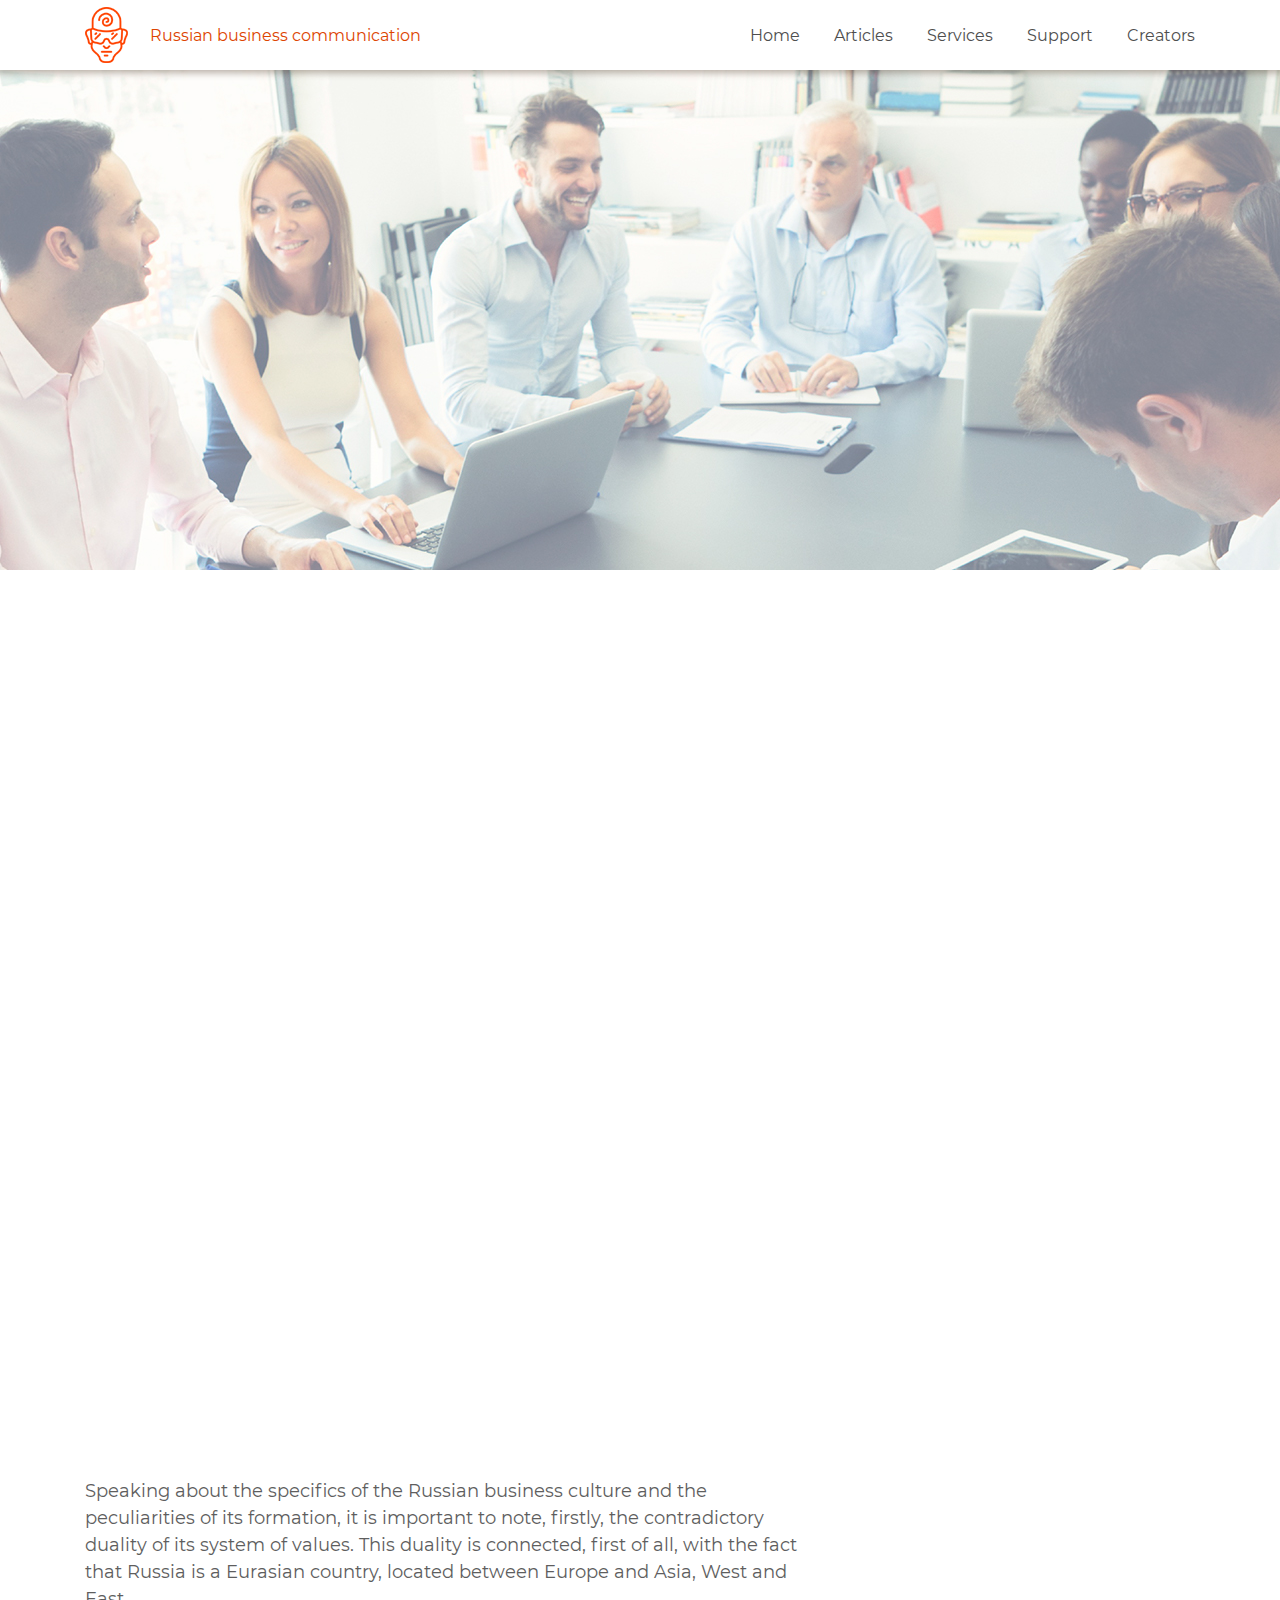
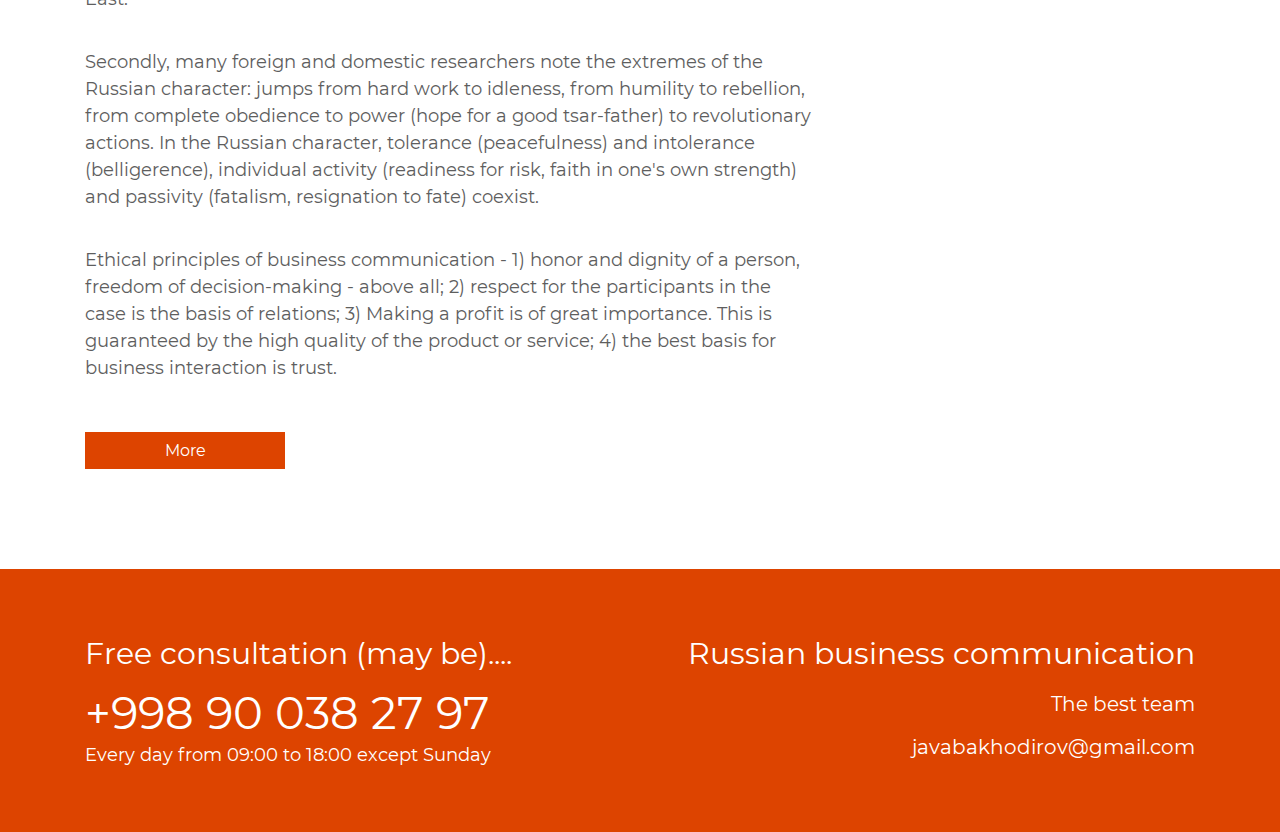
<file: index.html>
<!DOCTYPE html>
<html lang="ru">
<head>
    <meta charset="UTF-8">
    <meta name="viewport" content="width=device-width, initial-scale=1.0">
    <title>Document</title>
    <link rel="stylesheet" href="style/style.css">
    <link rel="stylesheet" href="style/animate.css">
    <link rel="icon" href="img/logo.png">
    <script src="script.js"></script>
    <link
    rel="stylesheet"
    href="https://cdnjs.cloudflare.com/ajax/libs/animate.css/4.1.1/animate.min.css"/>
    
</head>
<body>
    <header style="min-height: 100vh;" class="an1">
        <nav>
            <div class="container">
                <div class="header__row row">
                    <a href="#" class="logo row animate__animated animate__backInDown">
                        <img src="img/logo.png" alt="">
                        Russian business communication
                    </a>
                    <ul class="row animate__animated animate__backInRight">  
                        <li><a href="#" class="header__nav-link ">Home</a></li>
                        <li><a href="#" class="header__nav-link">Articles</a></li>
                        <li><a href="#" class="header__nav-link">Services</a></li>
                        <li><a href="#" class="header__nav-link">Support</a></li>
                        <li><a href="#" class="header__nav-link" onclick="creators() ">
                            Creators</a></li>
                    </ul>
                </div>
            </div>
        </nav>
        <img src="img/header img.jpg" alt="">
    </header>
    <main>
        <div class="container">
            <div class="main__row row">
                <div class="main__item row animate__animated animate__backInLeft wow">
                    <h2 class="animated zoomIn">Powerful analytics</h2>
                    <div class="main__img">
                        <img src="img/item1.png" alt="">
                    </div>
                    <a href="#" class="btn">More</a>
                </div>
                <div class="main__item row animate__animated animate__backInDown wow">
                    <h2>Document management</h2>
                    <div class="main__img">
                        <img src="img/item2.png" alt="">
                    </div>
                    <a href="#" class="btn">More</a>
                </div>
                <div class="main__item row animate__animated animate__backInUp wow">
                    <h2>International Solutions</h2>
                    <div class="main__img">
                        <img src="img/item3.png" alt="">
                    </div>
                    <a href="#" class="btn">More</a>
                </div>
                <div class="main__item row animate__animated animate__backInRight wow">
                    <h2>Business strategies</h2>
                    <div class="main__img">
                        <img src="img/item4.png" alt="">
                    </div>
                    <a href="#" class="btn">More</a>
                </div>
            </div>
            <div class="main__business row">
                <div class="left">
                    <h2 class="main__title animate__animated animate__tada wow">Modern Russian business culture</h2>
                    <p class="text an">Speaking about the specifics of the Russian business culture and the peculiarities of its formation, it is important to note, firstly, the contradictory duality of its system of values. This duality is connected, first of all, with the fact that Russia is a Eurasian country, located between Europe and Asia, West and East. </p>
                    <p class="text an">Secondly, many foreign and domestic researchers note the extremes of the Russian character: jumps from hard work to idleness, from humility to rebellion, from complete obedience to power (hope for a good tsar-father) to revolutionary actions. In the Russian character, tolerance (peacefulness) and intolerance (belligerence), individual activity (readiness for risk, faith in one's own strength) and passivity (fatalism, resignation to fate) coexist. </p>
                    <p class="text an">
                        Ethical principles of business communication - 1) honor and dignity of a person, freedom of decision-making - above all; 2) respect for the participants in the case is the basis of relations; 3) Making a profit is of great importance. This is guaranteed by the high quality of the product or service; 4) the best basis for business interaction is trust. </p>
                    <a href="#" class="btn">More</a>
                </div>
                <div class="right">
                    <h2 class="main__title main__title animate__animated animate__tada wow ">Interesting</h2>
                    <div class="main__right-item row animate__animated animate__backInRight wow">
                        <img src="img/person1.jpg" alt="">
                        <a href="pages/page1.html">Appearance in business communication</a>
                    </div>
                    <div class="main__right-item row animate__animated animate__backInRight wow">
                        <img src="img/person2.jpg" alt=""  >
                        <a href="#">
                            Entertainment for business guests</a>
                    </div>
                    <div class="main__right-item row animate__animated animate__backInRight wow">
                        <img src="img/person3.jpg" alt="">
                        <a href="#">Business practice</a>
                    </div>
                    <div class="main__right-item row animate__animated animate__backInRight wow">
                        <img src="img/person4.jpg" alt="">
                        <a href="#">Behavior in business communication</a>
                    </div>
                    <div class="main__right-item row animate__animated animate__backInRight wow">
                        <img src="img/125.jfif" alt="" height="65" width="65">
                        <a href="#">Business practice</a>
                    </div>
                </div>
            </div>
        </div>
    </main>
    <footer>
        <div class="container">
            <div class="footer__row row">
                <div class="footer__left">
                    <h2>Free consultation (may be)....</h2>
                    <a href="tel:+998900382797" title="Свяжитесь с нами">+998 90 038 27 97</a>
                    <p>Every day from 09:00 to 18:00 except Sunday</p>
                </div>
                <div class="footer__right">
                    <h2>Russian business communication</h2>
                    <p>
                        The best team</p>
                    <a href="mailto:info@orange-marketing.uz" title="отправить письмо">javabakhodirov@gmail.com</a>
                </div>
            </div>
        </div>
    </footer>
</body>
<script src="style/wow.min.js"></script>
              <script>
              new WOW().init();
              </script>
</html>
</file>
<file: style/style.css>
@import 'fonts.css';


*{
    margin: 0;
    padding: 0;
    box-sizing: border-box;
    list-style: none;
    text-decoration: none;
    font-family: 'MR';
}

.container {
    max-width: 1110px;
    width: 100%;
    margin: 0 auto;
}

.row {
    display: flex;
}

.header__row {
    justify-content: space-between;
    align-items: center;
}

.header__nav-link {
    color: #4e4e4e;
    margin-left: 34px;
}

.header__nav-link:hover {
    color: #dd4400;
    transition: 300ms;
}

.logo {
    align-items: center;
    color: #dd4400;
}

.logo img {
    margin-right: 22px;
}

header > img {
    width: 100%;
    height: 500px;
    object-fit: cover;
}

header nav {
    padding: 7px 0;
    box-shadow: 0 0 7px 3px rgba(58, 31, 12, 0.35);
    position: relative;
}

main{
    margin-top: 50px;
    margin-bottom: 100px;
}

.main__item {
    max-width: 255px;
    width: 100%;
    flex-direction: column;
    align-items: center;
    box-shadow: 0 0 15px 0 #eadcd6;
    padding: 50px 21px 26px 34px;
}

.main__item h2 {
    font-size: 18px;
    color: #dd4400;
    font-family: 'MB';
    max-width: 165px;
    width: 100%;
    text-align: center;
    margin-bottom: 50px;
}

.main__img::before {
    content: '';
    display: block;
    max-width: 180px;
    width: 100%;
    height: 1px;
    background: linear-gradient(to left, transparent, #dd4400, transparent);
    margin-bottom: 30px;
}

.main__img {
    width: 100%;
    display: flex;
    flex-direction: column;
    align-items: center;
}

.main__img img {
    margin-bottom: 24px;
}
.btn {
    max-width: 200px;
    width: 100%;
    background: #dd4400;
    color: white;
    display: flex;
    justify-content: center;
    padding: 12px 0;
    line-height: 13px;
}
.btn:hover {
    background: #5f230a;
    transition: 300ms;
}

.main__row {
    justify-content: space-between;
}

.left {
    max-width: 730px;
    width: 100%;
}
.right {
    max-width: 255px;
    width: 100%;
}
.main__business{
    margin-top: 100px;
    justify-content: space-between;
}

.main__title {
    color: #5e5e5e;
    font-size: 30px;
    font-family: 'MB';
    line-height: 25px;
    margin-bottom: 52px;
}

.left p {
    color: #5e5e5e;
    font-size: 18px;
    line-height: 27px;
}

.left p:nth-of-type(2) {
    margin: 36px 0;
}


.left p:last-of-type {
    margin-bottom: 50px;
}


.main__right-item {
    justify-content: space-between;
    margin-bottom: 35px;
}

.main__right-item a {
    max-width: 160px;
    width: 100%;
    color: #dd4400;
    font-size: 14px;
    text-decoration: underline;
}
.main__right-item a:hover {
    text-decoration: none;
}
.main__right-item:last-of-type{
    margin-bottom: 0;
}


footer {
    background: #dd4400;
    padding: 66px 0;
    color: white;
}
footer a {
    color: white;
}

.footer__row {
    justify-content: space-between;
}

.footer__row h2 {
    font-size: 30px;
    margin-bottom: 25px;
    font-weight: 400;
}


.footer__left a {
    font-size: 45px;
    line-height: 32px;
    margin-bottom: 15px;
    display: inline-block;
}

.footer__left p {
    font-size: 18px;
}

.footer__right p {
    font-size: 20px;
    line-height: 15px;
    margin-bottom: 26px;
}
.footer__right a {
    font-size: 20px;
    line-height: 19px;
}

.footer__right{
    display: flex;
    flex-direction: column;
    align-items: flex-end;
}


.veiw__title {
    color: #dd4400;
    font-size: 50px;
    text-align: center;
    padding-top: 10px;
}
.black {
    background: #000;
}

.w_text {
    color: #dd4400;
    line-height: 20px;
    text-align: justify;
    margin-top: 20px;
    width: 540px;
}

.an {
    animation: anima__1 2s 5 linear;
}

.an1 {
    animation: anima__1 2s 3 linear;
}

@keyframes anima__1 {
    0% {
        text-shadow: 0px 0px 0px white;
    }
    50% {
        text-shadow: 10px 13px 13px #0c0c0c;
    }
    100% {
        text-shadow: 0px 0px 0px white;
    }
}
</file>
